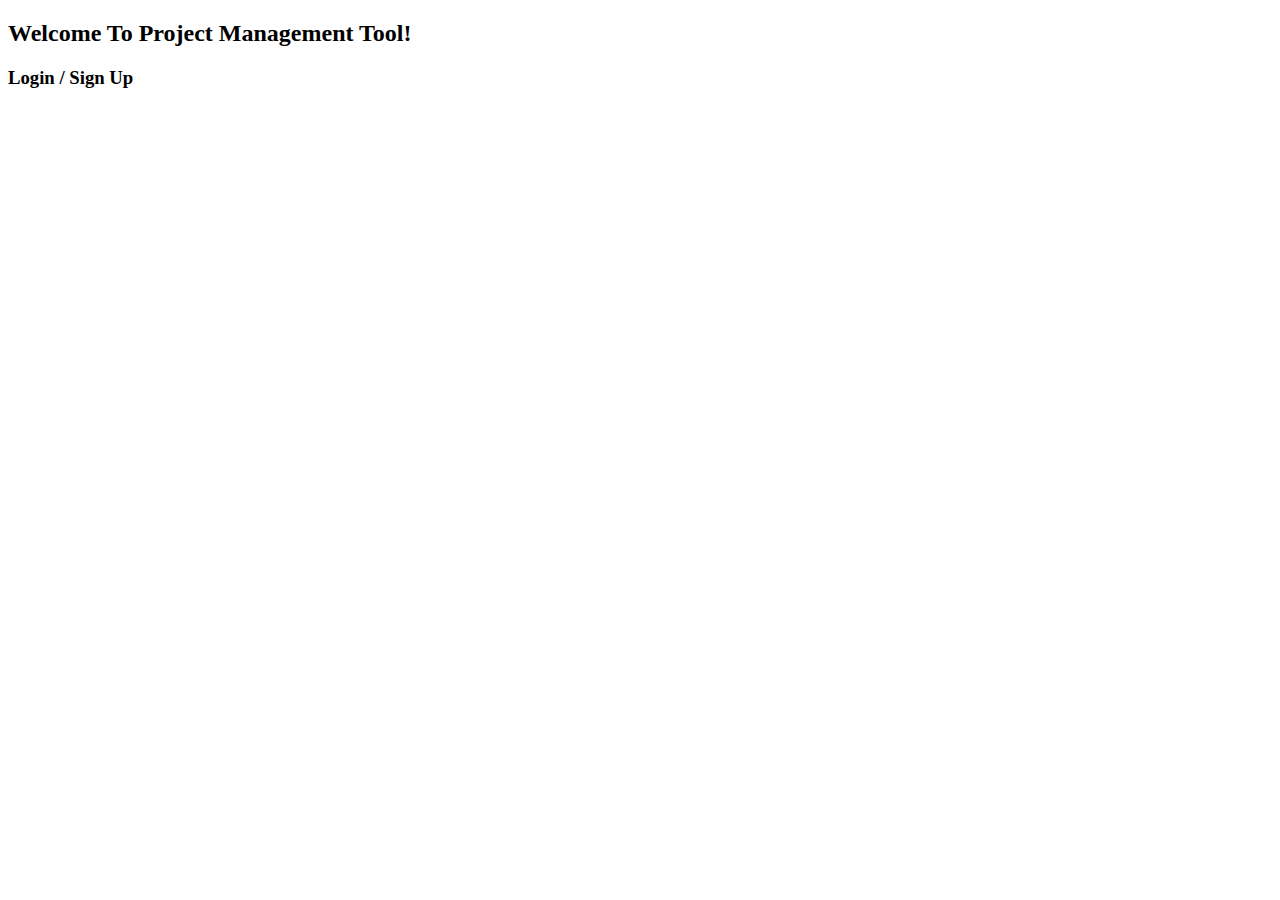
<file: index.html>
<!DOCTYPE html>
<html lang="en">
<sou>
    <meta charset="UTF-8">
    <meta name="viewport" content="width=device-width, initial-scale=1.0">
    <title>PMT | Project Management Tool</title>
    <link rel="stylesheet" href="style.css">
</head>
<body>
    <h2>Welcome To Project Management Tool!</h2>
    <div class="container">
        <h3 id="box1">Login / Sign Up</h3>
    </div>
    
</body>
</html>
</file>
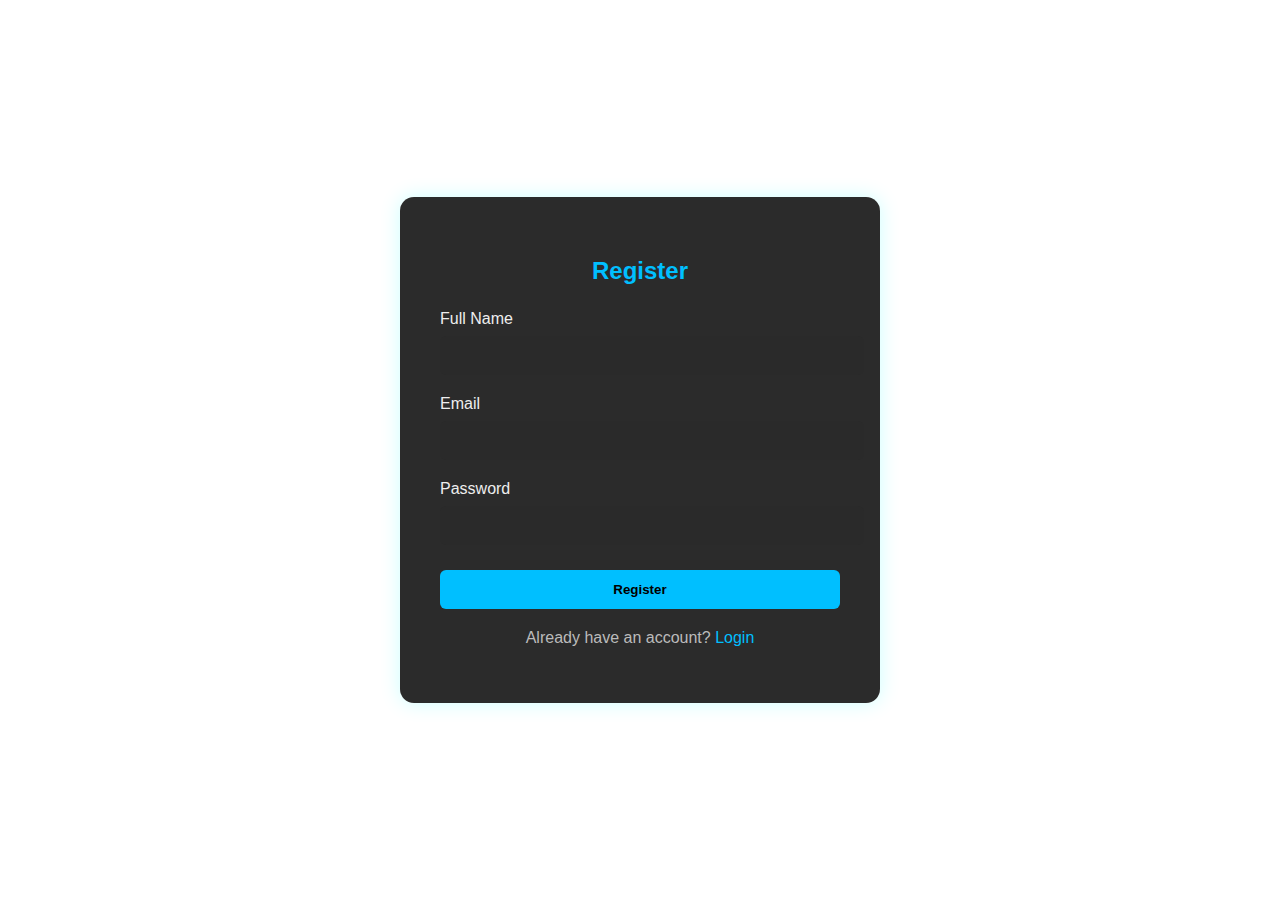
<file: registration.html>
<!DOCTYPE html>
<html lang="en">
<head>
  <meta charset="UTF-8">
  <title>Register - Project Management Tool (Dark Mode)</title>
</head>
<body style="
  margin: 0;
  padding: 0;
  height: 100vh;
  background-image: url('https://plus.unsplash.com/premium_photo-1706259481452-f857c96ceaca?q=80&w=2532&auto=format&fit=crop&ixlib=rb-4.1.0&ixid=M3wxMjA3fDB8MHxwaG90by1wYWdlfHx8fGVufDB8fHx8fA%3D%3D');
  background-size: cover;
  background-position: center;
  display: flex;
  justify-content: center;
  align-items: center;
  font-family: Arial, sans-serif;
">

  <div style="
    background-color: rgba(20, 20, 20, 0.9);
    padding: 40px;
    border-radius: 14px;
    box-shadow: 0 0 20px rgba(0, 255, 255, 0.2);
    max-width: 400px;
    width: 100%;
    color: #eee;
  ">
    <h2 style="text-align: center; margin-bottom: 25px; color: #00BFFF;">Register</h2>

    <form action="/register" method="post">
      <label for="name" style="display: block; margin-bottom: 8px;">Full Name</label>
      <input type="text" id="name" name="name" required style="
        width: 100%;
        padding: 12px;
        margin-bottom: 20px;
        border: none;
        border-radius: 6px;
        background-color: #2a2a2a;
        color: #fff;
      ">

      <label for="email" style="display: block; margin-bottom: 8px;">Email</label>
      <input type="email" id="email" name="email" required style="
        width: 100%;
        padding: 12px;
        margin-bottom: 20px;
        border: none;
        border-radius: 6px;
        background-color: #2a2a2a;
        color: #fff;
      ">

      <label for="password" style="display: block; margin-bottom: 8px;">Password</label>
      <input type="password" id="password" name="password" required style="
        width: 100%;
        padding: 12px;
        margin-bottom: 25px;
        border: none;
        border-radius: 6px;
        background-color: #2a2a2a;
        color: #fff;
      ">

      <button type="submit" style="
        width: 100%;
        padding: 12px;
        background-color: #00BFFF;
        color: #000;
        font-weight: bold;
        border: none;
        border-radius: 6px;
        cursor: pointer;
        transition: background-color 0.3s ease;
      ">Register</button>
    </form>

    <p style="text-align:center; margin-top:20px;">
      <span style="color:#bbb;">Already have an account?</span>
      <a href="login.html" style="color: #00BFFF; text-decoration: none;">Login</a>
    </p>
  </div>

</body>
</html>
</file>
<file: style.css>
h1{
    color:lch(58.08% 33.05 196.51);
}
p{
    color:rgb(13, 121, 123);
}
</file>
